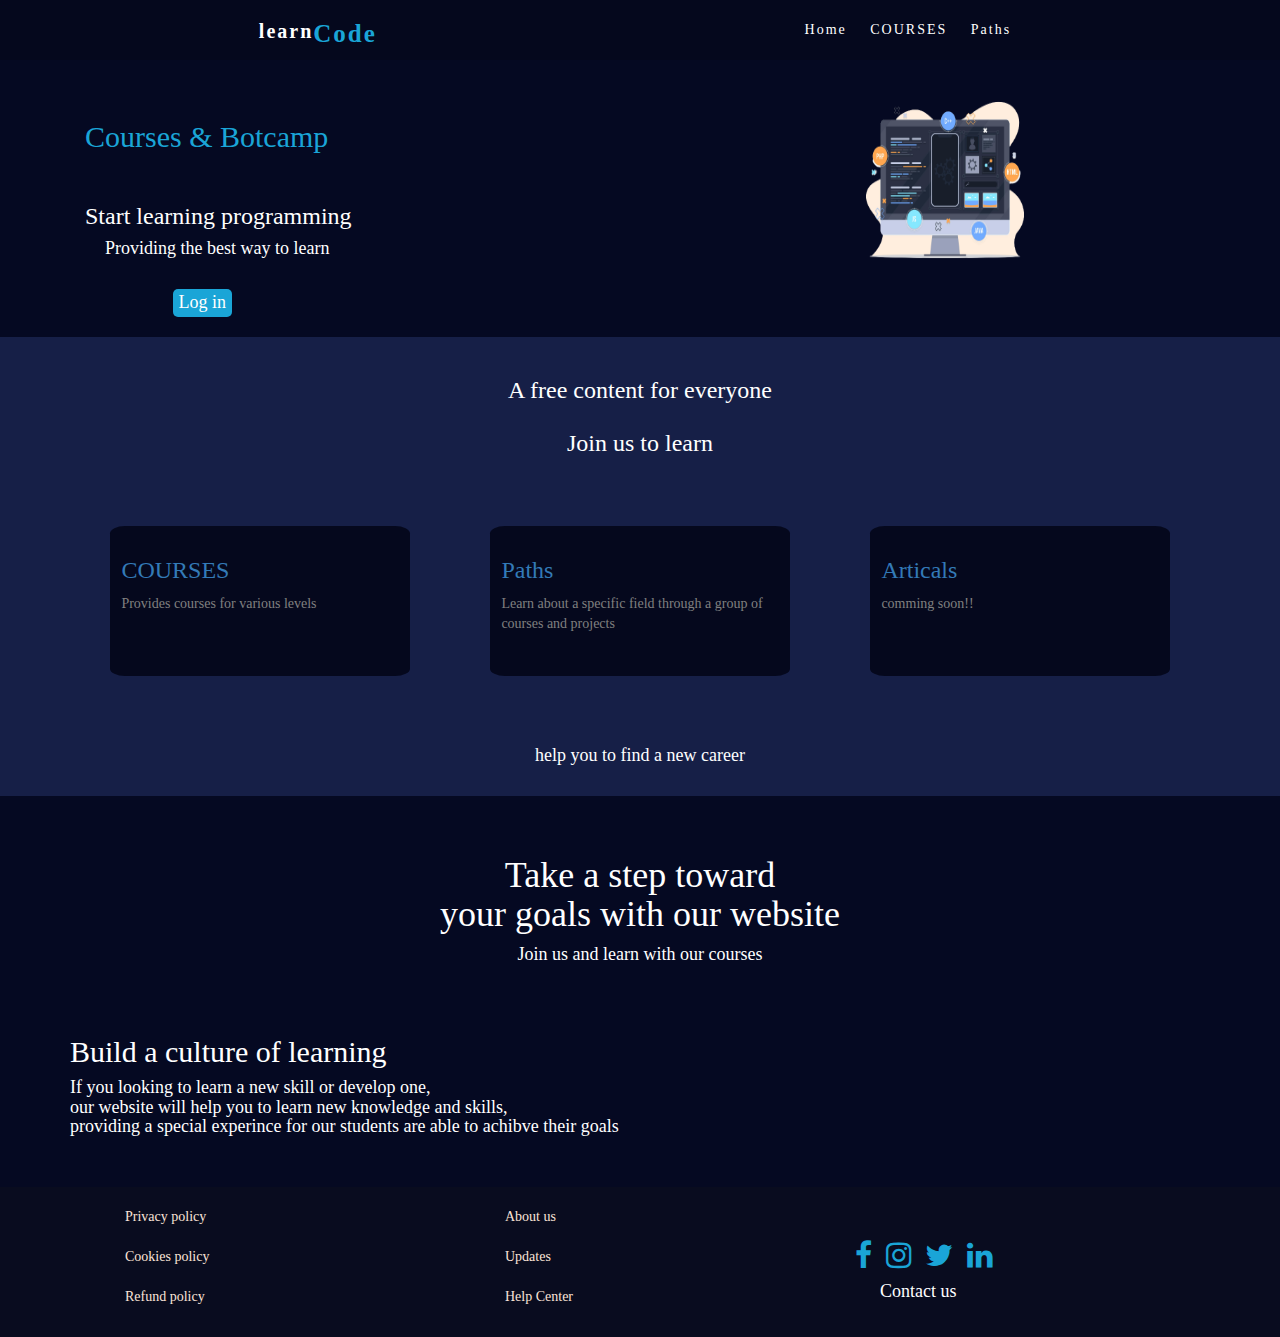
<file: index.html>
<!DOCTYPE html>
<html lang="en">
    <head>
        <title>LearnCode</title>
            <link href="https://fonts.googleapis.com/css2?family=Tajawal:wght@200;300;400;500;700;800;900&display=swap" rel="stylesheet">
            <link rel="preconnect" href="https://fonts.googleapis.com">
            <link rel="preconnect" href="https://fonts.gstatic.com" crossorigin>
            <link href="https://fonts.googleapis.com/css2?family=Open+Sans:wght@400;500&display=swap" rel="stylesheet">
            <link href="https://cdn.jsdelivr.net/npm/bootstrap@5.0.0-beta2/dist/css/bootstrap.min.css" rel="stylesheet" integrity="sha384-BmbxuPwQa2lc/FVzBcNJ7UAyJxM6wuqIj61tLrc4wSX0szH/Ev+nYRRuWlolflfl" crossorigin="anonymous">
            <link rel="stylesheet" href="https://maxcdn.bootstrapcdn.com/bootstrap/3.3.7/css/bootstrap.min.css">    
            <link rel="stylesheet" href="https://maxcdn.bootstrapcdn.com/font-awesome/4.4.0/css/font-awesome.min.css"> 
            <link href="style.css" rel="stylesheet" type="text/css">
    </head>
    <body>
        <div class="con">
            <div class="container">
                <nav>
                    <h2 id="logo">learn<span style="color: #1AA5D7; font-size: 25px;">Code</span></h2>
                        <ul class="navl">
                            <li><a class="nav-link" href="index.html">home</a> </li>
                            <li><a class="nav-link" href="#mainfields" >COURSES</a></li>
                            <li><a class="nav-link" href="#mainfields" >Paths</a></li>
                        </ul>
                </nav>
            </div> 
         </div>
         <div class="b1">
            <div class="container"><br>
                <div class="col-md-8">
                    <br>
                    <h2 style="color: #1AA5D7;">Courses & Botcamp</h2><br>
                    <h3 style="color: white;">Start learning programming</h3>
                    <h4 style="color: white; margin-left: 20px;"> Providing the best way to learn</h4><br>
                    <button type="button" id="log-in"><a href="register.html">Log in</a></button>
                </div>
                <div class="col-md-4">
                    <img src="img/computer1.png" width="200" height="200">
                </div>
            </div><br>
        </div>
        <div class="b2">
            <div class="container"><br>
                <h3>A free content for everyone<br><br>Join us to learn</h3><br>
                <div class="col-md-4" id="mainfields">
                    <a href="page1.html"><h3>COURSES</h3></a>
                    <p>Provides courses for various levels</p>
                </div>
                <div class="col-md-4" id="mainfields">
                    <a href="page2.html"><h3>Paths</h3></a>
                    <p>Learn about a specific field through a group of courses and projects</p>
                </div>
                <div class="col-md-4" id="mainfields">
                    <a href="#"><h3>Articals</h3></a>
                    <p>comming soon!!</p>
                </div>
            </div><br>
            <h4>help you to find a new career</h4><br>
        </div>
        
        <div class="b1" style="color: white;">
            <div class="container"><br><br>
                <div style="text-align: center;">
                    <h1>Take a step toward<br> your goals with our website</h1>
                    <h4>Join us and learn with our courses</h4>
                </div>
                
                <br><br>
                <h2>Build a culture of learning</h2>
                <h4>If you looking to learn a new skill or develop one,<br>
                    our website will help you to learn new knowledge and skills,<br>
                     providing a special experince for our students are able to achibve their goals
                </h4><br><br>
            </div>
        </div>

        <footer>
            <div class="container">
                
                <div class="col-md-4">
                    <ul class="list"><br>
                        <li>Privacy policy</li><br>
                        <li>Cookies policy</li><br>
                        <li>Refund policy</li><br>
                    </ul>
                </div>
                <div class="col-md-4">
                    <ul class="list"><br>
                        <li>About us</li><br>
                        <li>Updates</li><br>
                        <li>Help Center</li><br>
                    </ul>
                </div>
                <div class="col-md-4">
                    <div style="margin-top: 15%;">
                        <a href="#" class="fa fa-facebook"></a>
                        <a href="#" class="fa fa-instagram"></a>
                        <a href="#" class="fa fa-twitter"></a>
                        <a href="#" class="fa fa-linkedin"></a> 
                        <h4 style="color: white; margin-left: 35px;">Contact us</h4>
                    </div>
                </div>
            </div>
        </footer>
    </body>
</html>
</file>
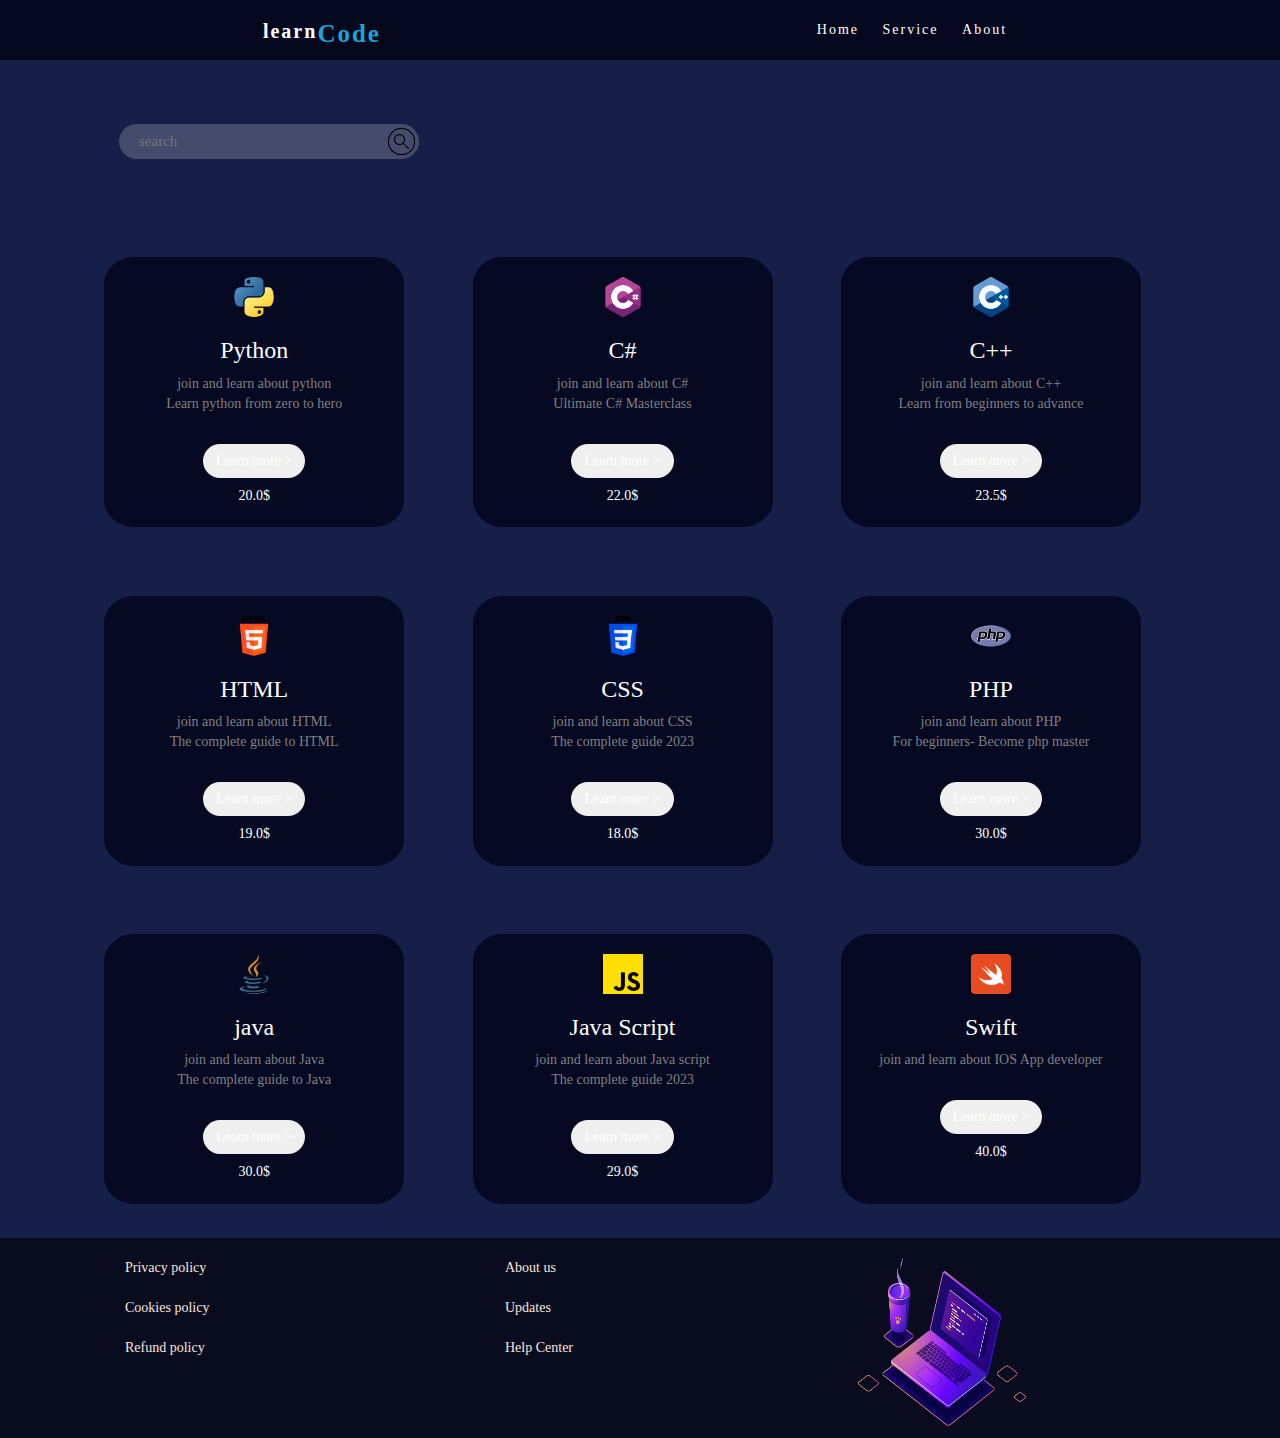
<file: page1.html>
<!DOCTYPE html>
    <html lang="en">
        <head>
            <title>LE.</title>
            <link href="https://fonts.googleapis.com/css2?family=Tajawal:wght@200;300;400;500;700;800;900&display=swap" rel="stylesheet">
            <link href="https://cdn.jsdelivr.net/npm/bootstrap@5.0.0-beta2/dist/css/bootstrap.min.css" rel="stylesheet" integrity="sha384-BmbxuPwQa2lc/FVzBcNJ7UAyJxM6wuqIj61tLrc4wSX0szH/Ev+nYRRuWlolflfl" crossorigin="anonymous">
            <link rel="stylesheet" href="https://maxcdn.bootstrapcdn.com/bootstrap/3.3.7/css/bootstrap.min.css">    
            <link rel="stylesheet" href="https://maxcdn.bootstrapcdn.com/font-awesome/4.4.0/css/font-awesome.min.css"> 
            <link href="style.css" rel="stylesheet" type="text/css">
        </head>
        <body>
            <style>
                
            </style>
            <div class="con">
                <div class="container">
                    <nav>
                        <h2 id="logo">learn<span style="color: #1AA5D7; font-size: 25px;">Code</span></h2>
                            <ul class="navl">
                                <li><a class="nav-link" href="index.html">home</a> </li>
                                <li><a class="nav-link" href="#" >Service</a> </li>
                                <li><a class="nav-link" href="#" >about</a> </li>
                            </ul>
                    </nav>
                </div> 
             </div>
            

            <div class="b2">
                <div class="container" id="cont">
                    <form action="" class="search">
                        <input type="text" placeholder="search" name="q">
                       <img src="img/search.png" width="35" height="35" style="cursor: pointer;">
                       
                    </form>
                </div>

                <div class="container">
                    <div class="col-md-4" id="l1"> <br>
                        <img src="img/python.png" width="40" height="40">
                        <h3>Python</h3>
                        <p>join and learn about python<br> Learn python from zero to hero</p><br>
                        <button class="btn">Learn more > </button> 
                        <h5>20.0$</h5>
                        
                    </div>
                    <div class="col-md-4" id="l1"><br>
                        
                        <img src="img/c-sharp.png" width="40" height="40">
                        <h3>C#</h3>
                        <p>join and learn about C#<br>Ultimate C# Masterclass</p></p><br>
                        <button class="btn">Learn more > </button>
                        <h5>22.0$</h5>
                    </div>
                    <div class="col-md-4" id="l1"><br>
                        <img src="img/c.png" width="40" height="40">
                        <h3>C++</h3>
                        <p>join and learn about C++<br>Learn from beginners to advance</p></p><br>
                        <button class="btn">Learn more > </button>
                        <h5>23.5$</h5>
                    </div>
                </div>

                <div class="container">
                    <div class="col-md-4" id="l1"> <br>
                        <img src="img/html-5.png" width="40" height="40">
                        <h3>HTML</h3>
                        <p>join and learn about HTML<br>The complete guide to HTML</p></p><br>
                        <button class="btn">Learn more > </button>
                        <h5>19.0$</h5>
                    </div>
                    <div class="col-md-4" id="l1"><br>
                        <img src="img/css-3.png" width="40" height="40">
                        <h3>CSS</h3>
                        <p>join and learn about CSS<br>The complete guide 2023</p></p><br>
                        <button class="btn">Learn more > </button>
                        <h5>18.0$</h5>
                    </div>
                    <div class="col-md-4" id="l1"><br>
                        <img src="img/php.png" width="40" height="40">
                        <h3>PHP</h3>
                        <p>join and learn about PHP<br>For beginners- Become php master</p></p><br>
                        <button class="btn">Learn more > </button>
                        <h5>30.0$</h5>
                    </div>
                </div>
                <div class="container">
                    <div class="col-md-4" id="l1"> <br>
                        <img src="img/java.png" width="40" height="40">
                        <h3>java</h3>
                        <p>join and learn about Java<br>The complete guide to Java</p></p><br>
                        <button class="btn">Learn more > </button>
                        <h5>30.0$</h5>
                    </div>
                    <div class="col-md-4" id="l1"><br>
                        <img src="img/js.png" width="40" height="40">
                        <h3>Java Script</h3>
                        <p>join and learn about Java script<br>The complete guide 2023</p></p><br>
                        <button class="btn">Learn more > </button>
                        <h5>29.0$</h5>
                    </div>
                    <div class="col-md-4" id="l1"><br>
                        <img src="img/swift.png" width="40" height="40">
                        <h3>Swift</h3>
                        <p>join and learn about IOS App developer </p></p><br>
                        <button class="btn">Learn more > </button>
                        <h5>40.0$</h5>
                    </div>
                </div>
            </div>

            <footer>
                <div class="container">
                    
                    <div class="col-md-4">
                        <ul class="list"><br>
                            <li>Privacy policy</li><br>
                            <li>Cookies policy</li><br>
                            <li>Refund policy</li><br>
                        </ul>
                    </div>
                    <div class="col-md-4"><br>
                        <ul class="list">
                            <li>About us</li><br>
                            <li>Updates</li><br>
                            <li>Help Center</li><br>
                        </ul>
                    </div>
                    <div class="col-md-4">
                        <img src="img/computer.png" width="200" height="200">
                    </div>
                </div>
            </footer>

        </body>
           
    </html>
</file>
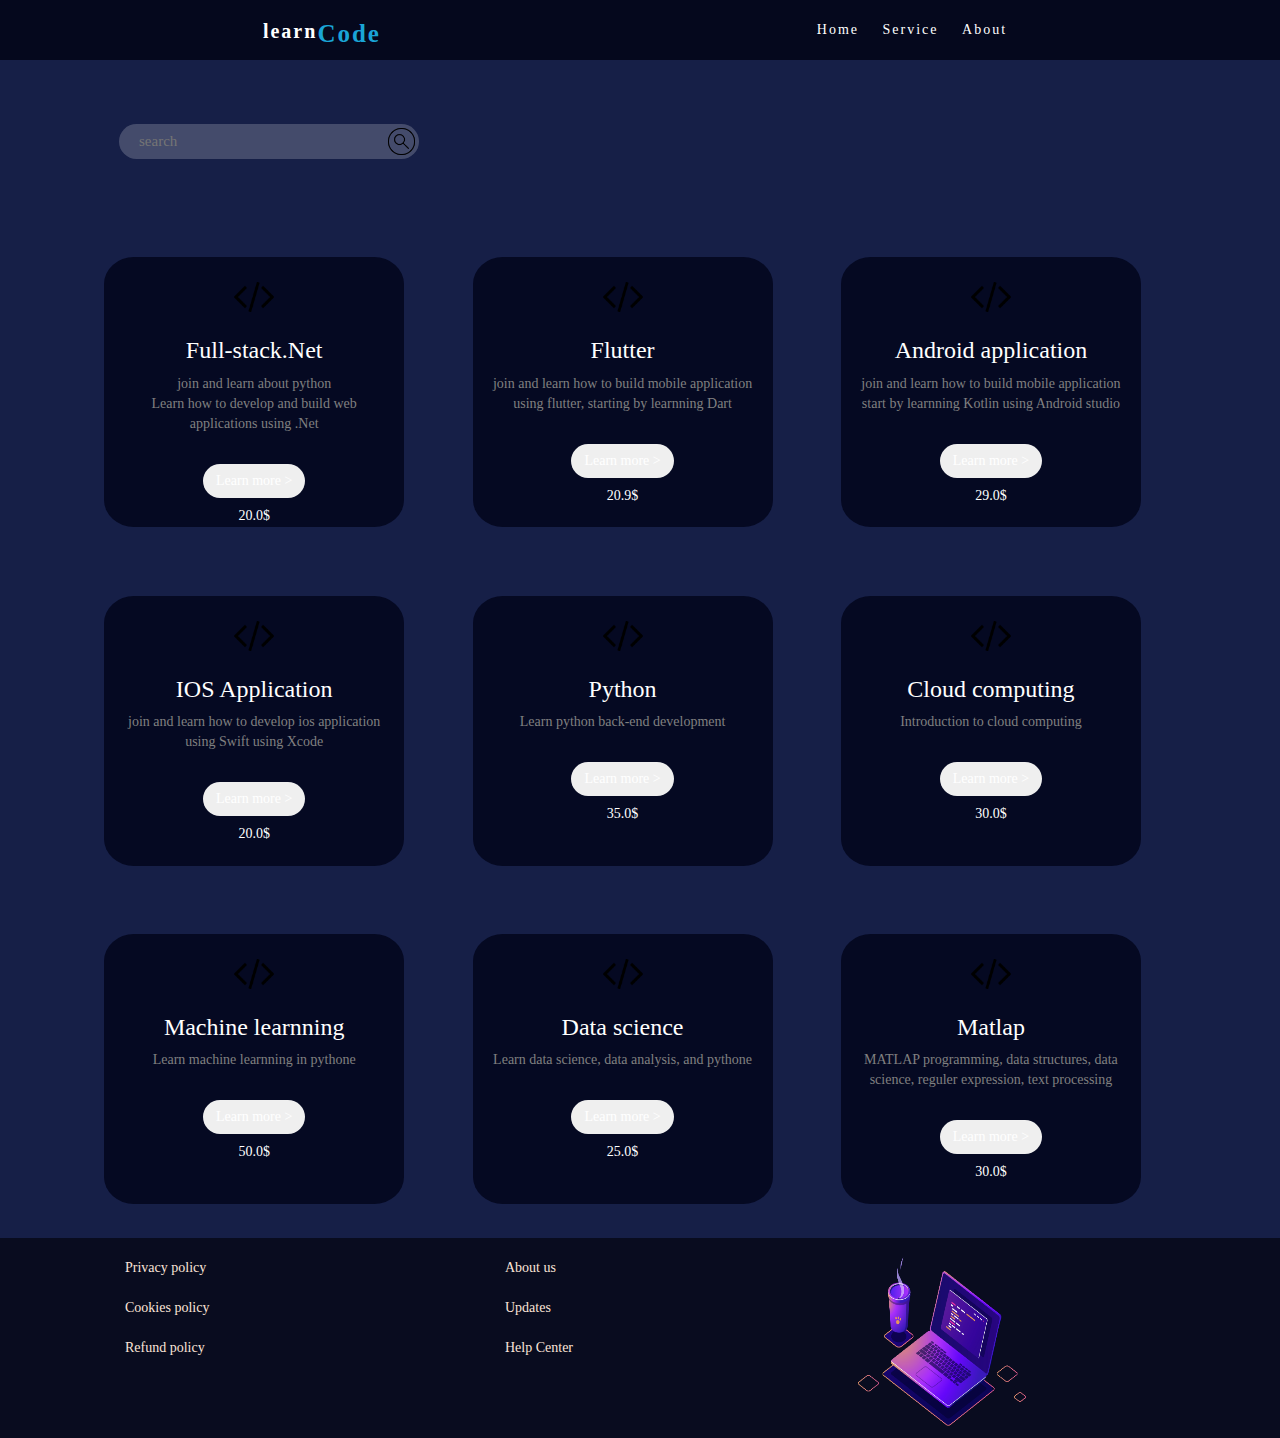
<file: page2.html>
<!DOCTYPE html>
    <html lang="en">
        <head>
            <title>LE.</title>
            <link href="https://fonts.googleapis.com/css2?family=Tajawal:wght@200;300;400;500;700;800;900&display=swap" rel="stylesheet">
            <link href="https://cdn.jsdelivr.net/npm/bootstrap@5.0.0-beta2/dist/css/bootstrap.min.css" rel="stylesheet" integrity="sha384-BmbxuPwQa2lc/FVzBcNJ7UAyJxM6wuqIj61tLrc4wSX0szH/Ev+nYRRuWlolflfl" crossorigin="anonymous">
            <link rel="stylesheet" href="https://maxcdn.bootstrapcdn.com/bootstrap/3.3.7/css/bootstrap.min.css">    
            <link rel="stylesheet" href="https://maxcdn.bootstrapcdn.com/font-awesome/4.4.0/css/font-awesome.min.css"> 
            <link href="style.css" rel="stylesheet" type="text/css">
        </head>
        <body>
            <style>
                
            </style>
            <div class="con">
                <div class="container">
                    <nav>
                        <h2 id="logo">learn<span style="color: #1AA5D7; font-size: 25px;">Code</span></h2>
                            <ul class="navl">
                                <li><a class="nav-link" href="index.html">home</a> </li>
                                <li><a class="nav-link" href="#" >Service</a> </li>
                                <li><a class="nav-link" href="#" >about</a> </li>
                            </ul>
                    </nav>
                </div> 
             </div>
            

            <div class="b2">
                <div class="container" id="cont">
                    <form action="" class="search">
                        <input type="text" placeholder="search" name="q">
                       <img src="img/search.png" width="35" height="35" style="cursor: pointer;">
                    </form>
                </div>

                <div class="container">
                    <div class="col-md-4" id="l1"> <br>
                        <img src="img/code.png" width="40" height="40">
                        <h3>Full-stack.Net</h3>
                        <p>join and learn about python<br> Learn how to develop and build web applications using .Net</p><br>
                        <button class="btn">Learn more > </button>
                        <h5>20.0$</h5>
                    </div>
                    <div class="col-md-4" id="l1"><br>
                        <img src="img/code.png" width="40" height="40">
                        <h3>Flutter</h3>
                        <p>join and learn how to build mobile application using flutter, starting by learnning Dart</p></p><br>
                        <button class="btn">Learn more > </button>
                        <h5>20.9$</h5>
                    </div>
                    <div class="col-md-4" id="l1"><br>
                        <img src="img/code.png" width="40" height="40">
                        <h3>Android application</h3>
                        <p>join and learn how to build mobile application start by learnning Kotlin using Android studio</p></p><br>
                        <button class="btn">Learn more > </button>
                        <h5>29.0$</h5>
                    </div>
                </div>

                <div class="container">
                    <div class="col-md-4" id="l1"> <br>
                        <img src="img/code.png" width="40" height="40">
                        <h3>IOS Application</h3>
                        <p>join and learn how to develop ios application using Swift using Xcode</p></p><br>
                        <button class="btn">Learn more > </button>
                        <h5>20.0$</h5>
                    </div>
                    <div class="col-md-4" id="l1"><br>
                        <img src="img/code.png" width="40" height="40">
                        <h3>Python</h3>
                        <p>Learn python back-end development</p></p><br>
                        <button class="btn">Learn more > </button>
                        <h5>35.0$</h5>
                    </div>
                    <div class="col-md-4" id="l1"><br>
                        <img src="img/code.png" width="40" height="40">
                        <h3>Cloud computing</h3>
                        <p>Introduction to cloud computing</p><br>
                        <button class="btn">Learn more > </button>
                        <h5>30.0$</h5>
                    </div>
                </div>
                <div class="container">
                    <div class="col-md-4" id="l1"> <br>
                        <img src="img/code.png" width="40" height="40">
                        <h3>Machine learnning</h3>
                        <p>Learn machine learnning in pythone</p><br>
                        <button class="btn">Learn more > </button>
                        <h5>50.0$</h5>
                    </div>
                    <div class="col-md-4" id="l1"><br>
                        <img src="img/code.png" width="40" height="40">
                        <h3>Data science</h3>
                        <p>Learn data science, data analysis, and pythone</p><br>
                        <button class="btn">Learn more > </button>
                        <h5>25.0$</h5>
                    </div>
                    <div class="col-md-4" id="l1"><br>
                        <img src="img/code.png" width="40" height="40">
                        <h3>Matlap</h3>
                        <p>MATLAP programming, data structures, data science, reguler expression, text processing</p><br>
                        <button class="btn">Learn more > </button>
                        <h5>30.0$</h5>
                    </div>
                </div>
            </div>

            <footer>
                <div class="container">
                    
                    <div class="col-md-4">
                        <ul class="list"><br>
                            <li>Privacy policy</li><br>
                            <li>Cookies policy</li><br>
                            <li>Refund policy</li><br>
                        </ul>
                    </div>
                    <div class="col-md-4"><br>
                        <ul class="list">
                            <li>About us</li><br>
                            <li>Updates</li><br>
                            <li>Help Center</li><br>
                        </ul>
                    </div>
                    <div class="col-md-4">
                        <img src="img/computer.png" width="200" height="200">
                    </div>
                </div>
            </footer>
        </body>
           
    </html>
</file>
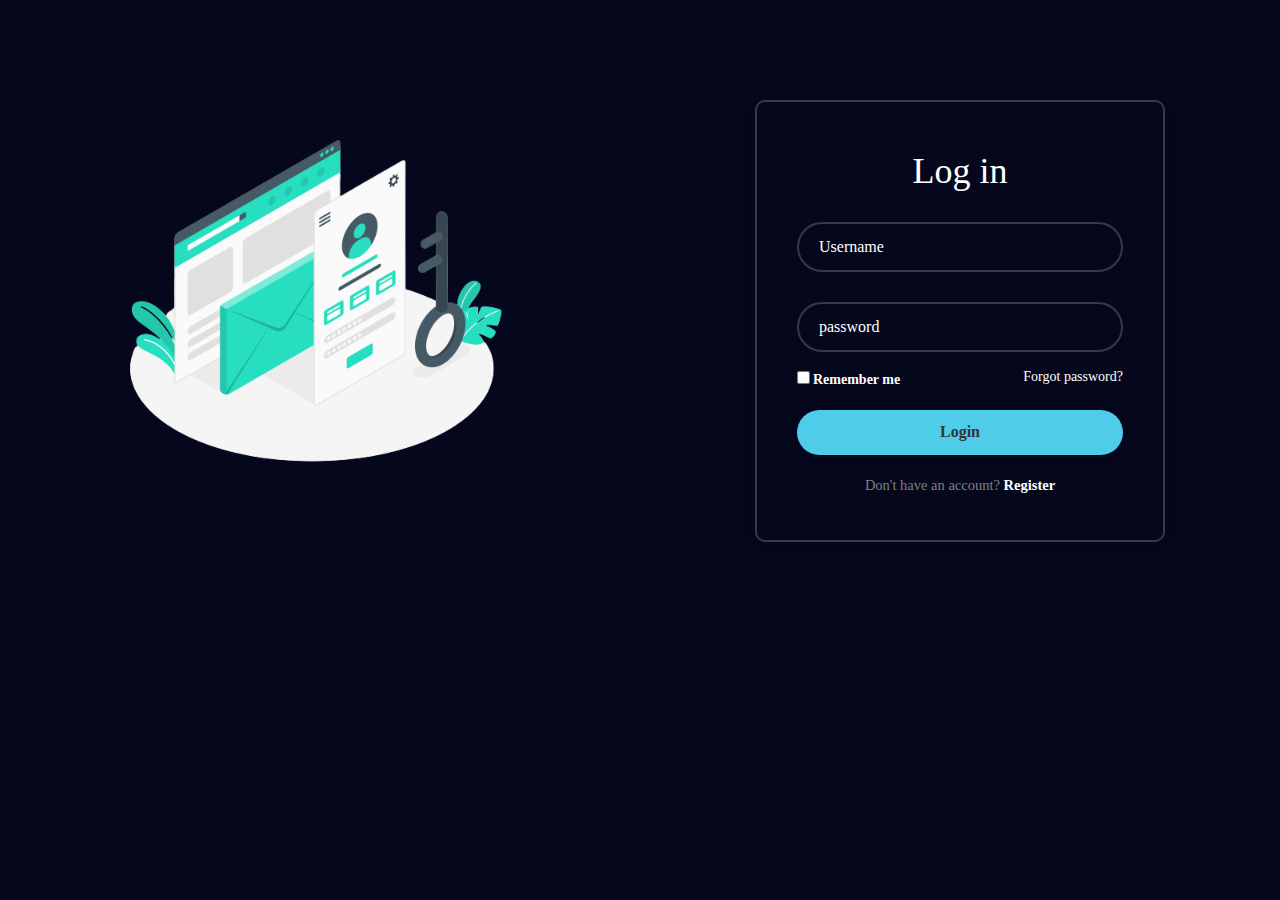
<file: register.html>
<!DOCTYPE html>
<html lang="en">
    <head>
        <link href="https://cdn.jsdelivr.net/npm/bootstrap@5.0.0-beta2/dist/css/bootstrap.min.css" rel="stylesheet" integrity="sha384-BmbxuPwQa2lc/FVzBcNJ7UAyJxM6wuqIj61tLrc4wSX0szH/Ev+nYRRuWlolflfl" crossorigin="anonymous">
        <link rel="stylesheet" href="https://maxcdn.bootstrapcdn.com/bootstrap/3.3.7/css/bootstrap.min.css"> 
        <link href="style.css" rel="stylesheet" type="text/css">
    </head>
    <body>

        <div class="bac">
            <div class="contianer">
                <div class="col-md-6">
                    <img src="img/register.png" width="400" height="400" style="margin-top: 100px; margin-left: 100px;">
                </div>

                <div class="col-md-6">
                    <div class="warpper">
                    <form action="">
                        <h1>Log in</h1>
                        <div class="input-box">
                            <input type="text" placeholder="Username" required >
                        </div>
                        <div class="input-box">
                            <input type="password" placeholder="password" required>
                        </div>

                        <div class="remember">
                            <label><input type="checkbox">Remember me</label>
                            <a href="#">Forgot password?</a>
                        </div>
                        <button type="submit" class="btnn">Login</button>
                        
                        <div class="register-link">
                            <p>Don't have an account? <a href="#">Register</a></p>
                        </div>
                    </form>
                </div>
                </div>
            </div>
        </div>

    </body>
</html>
</file>
<file: style.css>
body{
    font-family: googleapis;
    background-color: #05081d;
}
.con{
    background-color: #05081d;  
} 
nav{
    display: flex;
    width: 100%;
    justify-content: space-around;
    height: 60px;
    line-height: 60px;
}
#logo{
    display: flex;
    color: white;
    letter-spacing: 2px;
    font-weight: 700;
    font-size: 20px;
    cursor: pointer;
}
nav{
    display: flex;
}
nav li{
    display: inline-block;
    list-style: none;
    margin: 0 10px;
}
nav li a{
    display: block;
    color: white;
    letter-spacing: 2px;
    text-transform: capitalize; 
}
.b2{
    background-color: #050922;
}
.fa{
    color: #1AA5D7    ;
    font-size: 30px;
    cursor: pointer;
    margin-left: 10px;
}
footer{
    background-color: #090c1f;
}
.list{
    list-style: none;
    color: #FBE4D8;
    cursor: pointer;
 }
p{
    color: gray;
 }
#cont{
    padding: 5%;
    justify-content: center;
    padding-right: 300px;

}
.b1{
    background-color: #050922;
    max-height: 500px;
}
#log-in{
    background-color: #1AA5D7;
    color: #161f47;
    border-style:none;
    border-radius: 5px;
    font-size:18px;
    margin-left: 12%;
    font-family: googleapis;
}
#log-in a{
    color: #fff;
}
.b2{
    background: #161f47;
    color: white;
    text-align: center;
}
#mainfields{
    color: white;
    text-align: left;
    background-color: #05081d;
    border-radius: 5%;
    width: 300px;
    height: 150px;
    margin: 40px;
    padding: 1%;
    cursor: pointer;
    
}
/*Page 1,2*/
.search{
    width: 300px;
    height: 35px;
    background: rgb(255, 255, 255, 0.2);
    display: flex;
    align-items: center;
    border-radius: 60px;
    
}
.search input{
    background-color: transparent;
    flex: 1;
    border: 0;
    outline: none;
    font-size: 15px;
    color: #cac7ff;
    padding: 20px 45px 20px 20px;
}
.search button img{
    width: 30px;
    height: 30px;
}
#l1{
    text-align: center;
    color: white;
    background-color: #050922;
    border-radius: 10%;
    width: 300px;
    height: 270px;
    margin: 3%;
}
/* register*/
.warpper{
    width: 420;
    background: transparent;
    border: 2px solid rgba(255, 255, 255, .2);
    box-shadow: 0 0 10px rgba(0, 0, 0, .2);
    color: #fff;
    border-radius: 10px;
    padding: 30px 40px;
    margin: 100px;
}
.warpper h1{
    font-size: 36px;
    text-align: center;
}
.warpper .input-box{
    width: 100%;
    height: 50px;
    margin: 30px 0;
}
.input-box input{
    width: 100%;
    height: 100%;
    background: transparent;
    border: none;
    outline: none;
    border: 2px solid rgba(255, 255, 255, .2);
    border-radius: 40px;
    font-size: 16px;
    color: #fff;
    padding: 20px 45px 20px 20px;
}
.input-box input::placeholder{
    color: #fff;
}
.warpper .remember{
    display: flex;
    justify-content: space-between;
    margin: -15px 0 15px;
}
.remember label input{
    accent-color: #fff;
    margin-right: 3px;
}
.remember a{
    color: #fff;
    text-decoration: none;
}
.remember a:hover{
    text-decoration: underline;
}
.warpper .btnn{
    width: 100%;
    height: 45px;
    background: #4ecce9;
    border: none;
    outline: none;
    border-radius: 40px;
    box-shadow: 0 0 10px rgba(0, 0, 0, .1);
    cursor: pointer;
    font-size: 16px;
    color: #333;
    font-weight: 600;
}
.warpper .register-link{
    font-size: 14.5px;
    text-align: center;
    margin: 20px 0 15px;
}
.register-link p a{
    color: #fff;
    text-decoration: none;
    font-weight: 600;
}
.register-link p a:hover{
    text-decoration: underline;

}

.btn{
    color: white;
    border-radius: 50em;
    text-align: center;
 }
.btn:hover{
    color: white;
    text-shadow: 0 0 10px #36cbed;
}
</file>
